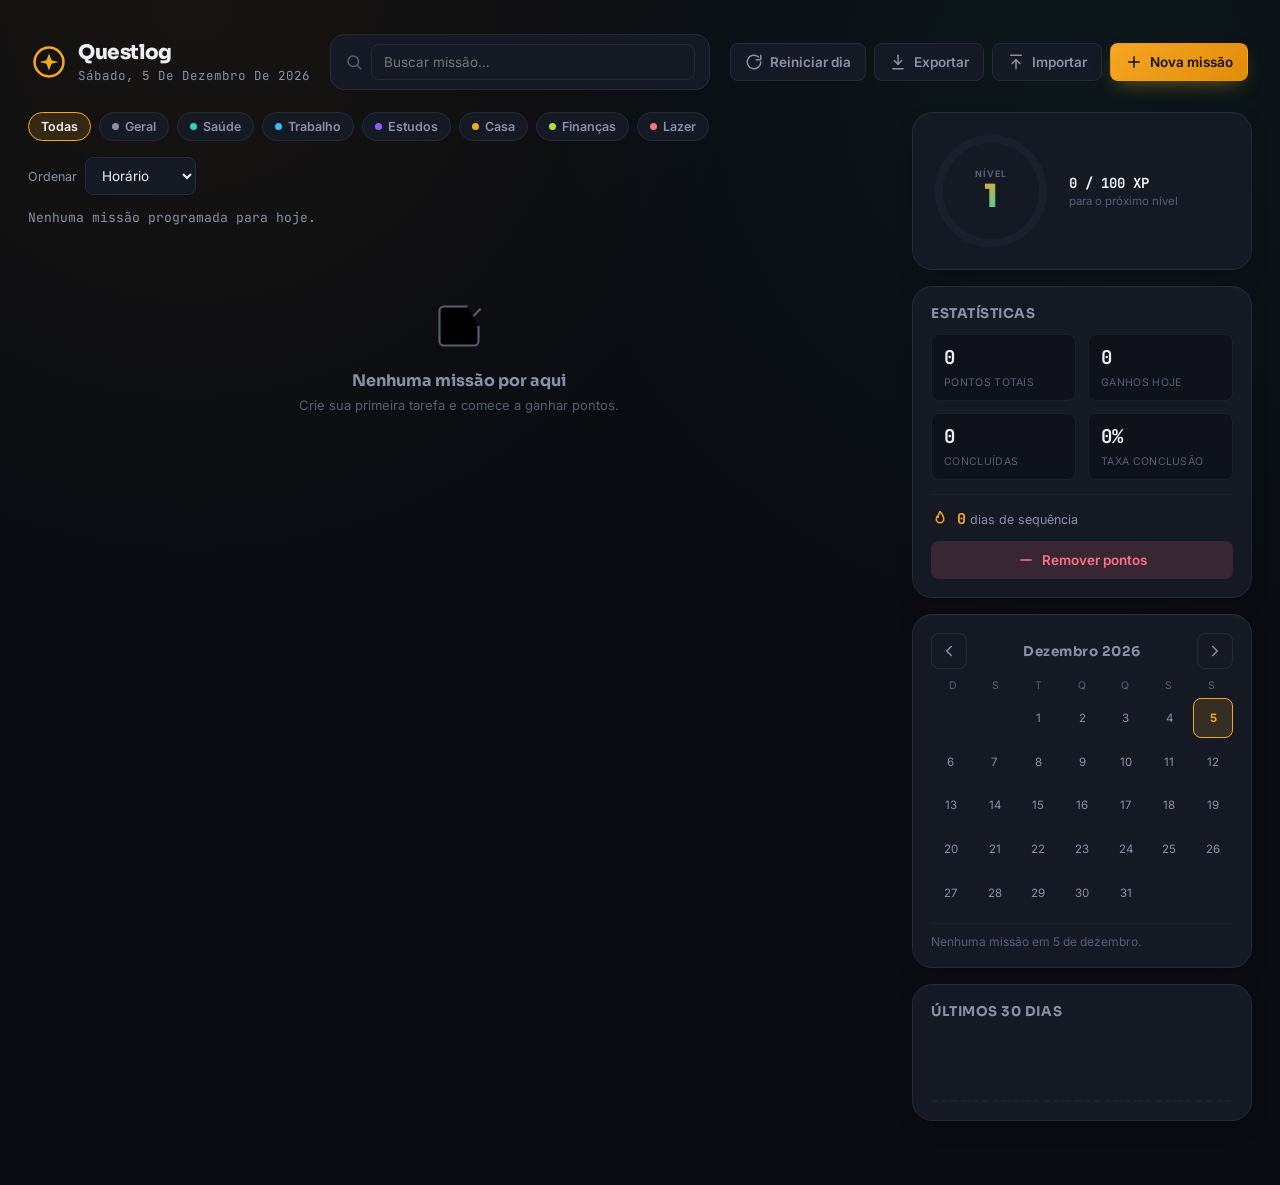
<file: index.html>
<!DOCTYPE html>
<html lang="pt-BR">
<head>
<meta charset="UTF-8">
<meta name="viewport" content="width=device-width, initial-scale=1.0">
<title>Questlog · Gerenciador de Tarefas Gamificado</title>

<!-- Google Fonts: Sora (display), Inter (body), JetBrains Mono (data/numbers) -->
<link rel="preconnect" href="https://fonts.googleapis.com">
<link rel="preconnect" href="https://fonts.gstatic.com" crossorigin>
<link href="https://fonts.googleapis.com/css2?family=Sora:wght@400;600;700;800&family=Inter:wght@400;500;600;700&family=JetBrains+Mono:wght@400;500;700&display=swap" rel="stylesheet">

<link rel="stylesheet" href="style.css">
</head>
<body>

<!-- Toast notifications live here -->
<div id="toastContainer" class="toast-container" aria-live="polite"></div>

<div class="app">

  <!-- ============ TOPBAR ============ -->
  <header class="topbar">
    <div class="topbar__brand">
      <div class="brand-mark" aria-hidden="true">
        <svg viewBox="0 0 40 40" width="34" height="34">
          <circle cx="20" cy="20" r="17" fill="none" stroke="url(#brandGrad)" stroke-width="3"/>
          <path d="M20 10 L23 18 L31 20 L23 22 L20 30 L17 22 L9 20 L17 18 Z" fill="url(#brandGrad)"/>
          <defs>
            <linearGradient id="brandGrad" x1="0" y1="0" x2="40" y2="40">
              <stop offset="0%" stop-color="#F5A623"/>
              <stop offset="100%" stop-color="#2DD4BF"/>
            </linearGradient>
          </defs>
        </svg>
      </div>
      <div class="brand-text">
        <h1>Questlog</h1>
        <p id="currentDate" class="topbar__date">—</p>
      </div>
    </div>

    <div class="topbar__search">
      <svg class="icon" viewBox="0 0 24 24"><circle cx="11" cy="11" r="7"/><line x1="21" y1="21" x2="16.65" y2="16.65"/></svg>
      <input id="searchInput" type="text" placeholder="Buscar missão…" autocomplete="off">
    </div>

    <div class="topbar__actions">
      <button id="resetDayBtn" class="btn btn--ghost" title="Reiniciar progresso do dia">
        <svg class="icon" viewBox="0 0 24 24"><path d="M21 12a9 9 0 1 1-3-6.7"/><polyline points="21 3 21 9 15 9"/></svg>
        <span class="btn-label">Reiniciar dia</span>
      </button>
      <button id="exportBtn" class="btn btn--ghost" title="Exportar dados (.json)">
        <svg class="icon" viewBox="0 0 24 24"><path d="M12 3v12"/><polyline points="7 10 12 15 17 10"/><path d="M5 21h14"/></svg>
        <span class="btn-label">Exportar</span>
      </button>
      <button id="importBtn" class="btn btn--ghost" title="Importar dados (.json)">
        <svg class="icon" viewBox="0 0 24 24"><path d="M12 21V9"/><polyline points="7 14 12 9 17 14"/><path d="M5 3h14"/></svg>
        <span class="btn-label">Importar</span>
      </button>
      <input type="file" id="importFile" accept="application/json" hidden>
      <button id="addTaskBtn" class="btn btn--primary">
        <svg class="icon" viewBox="0 0 24 24"><line x1="12" y1="5" x2="12" y2="19"/><line x1="5" y1="12" x2="19" y2="12"/></svg>
        <span class="btn-label">Nova missão</span>
      </button>
    </div>
  </header>

  <!-- ============ LAYOUT ============ -->
  <div class="layout">

    <!-- ---------- MAIN: TASKS ---------- -->
    <main class="main">

      <section class="toolbar">
        <div class="chip-row" id="categoryChips"><!-- filled by JS --></div>
        <div class="toolbar__sort">
          <label for="sortSelect">Ordenar</label>
          <select id="sortSelect">
            <option value="time">Horário</option>
            <option value="priority">Prioridade</option>
            <option value="points">Pontos</option>
            <option value="name">Nome</option>
          </select>
        </div>
      </section>

      <div class="today-summary" id="todaySummary">
        <!-- filled by JS: X de Y missões concluídas hoje -->
      </div>

      <section class="task-list" id="taskList">
        <!-- tasks rendered by JS -->
      </section>

      <div class="empty-state hidden" id="emptyState">
        <svg viewBox="0 0 24 24" width="52" height="52"><path d="M9 11l3 3L22 4"/><path d="M21 12v7a2 2 0 0 1-2 2H5a2 2 0 0 1-2-2V5a2 2 0 0 1 2-2h11"/></svg>
        <h3>Nenhuma missão por aqui</h3>
        <p>Crie sua primeira tarefa e comece a ganhar pontos.</p>
      </div>
    </main>

    <!-- ---------- SIDEBAR ---------- -->
    <aside class="sidebar">

      <!-- Level ring — signature element -->
      <div class="card level-card">
        <div class="level-ring-wrap">
          <svg class="level-ring" viewBox="0 0 120 120" width="120" height="120">
            <circle class="level-ring__track" cx="60" cy="60" r="52"/>
            <circle class="level-ring__progress" id="levelRingProgress" cx="60" cy="60" r="52"/>
          </svg>
          <div class="level-ring__center">
            <span class="level-ring__label">NÍVEL</span>
            <span class="level-ring__value" id="levelValue">1</span>
          </div>
        </div>
        <div class="level-info">
          <p class="level-info__xp"><span id="xpCurrent">0</span> / <span id="xpNeeded">100</span> XP</p>
          <p class="level-info__next">para o próximo nível</p>
        </div>
      </div>

      <!-- Stats -->
      <div class="card stats-card">
        <h2 class="card__title">Estatísticas</h2>
        <div class="stats-grid">
          <div class="stat">
            <span class="stat__value" id="statTotalPoints">0</span>
            <span class="stat__label">Pontos totais</span>
          </div>
          <div class="stat">
            <span class="stat__value" id="statTodayPoints">0</span>
            <span class="stat__label">Ganhos hoje</span>
          </div>
          <div class="stat">
            <span class="stat__value" id="statCompleted">0</span>
            <span class="stat__label">Concluídas</span>
          </div>
          <div class="stat">
            <span class="stat__value" id="statRate">0%</span>
            <span class="stat__label">Taxa conclusão</span>
          </div>
        </div>
        <div class="streak">
          <svg class="icon streak__flame" viewBox="0 0 24 24"><path d="M12 2s5 5.5 5 10a5 5 0 0 1-10 0c0-1.5.7-2.7 1.5-3.8.3 1 1 1.8 1 1.8S9 7 12 2Z"/></svg>
          <span><strong id="streakValue">0</strong> dias de sequência</span>
        </div>
        <button type="button" id="removePointsBtn" class="btn btn--danger-ghost btn--full" title="Remover pontos do total">
          <svg class="icon" viewBox="0 0 24 24"><line x1="5" y1="12" x2="19" y2="12"/></svg>
          <span class="btn-label">Remover pontos</span>
        </button>
      </div>

      <!-- Calendar -->
      <div class="card calendar-card">
        <div class="calendar-header">
          <button id="calPrev" class="btn btn--icon" aria-label="Mês anterior">
            <svg class="icon" viewBox="0 0 24 24"><polyline points="15 18 9 12 15 6"/></svg>
          </button>
          <h2 class="card__title" id="calendarMonthLabel">—</h2>
          <button id="calNext" class="btn btn--icon" aria-label="Próximo mês">
            <svg class="icon" viewBox="0 0 24 24"><polyline points="9 18 15 12 9 6"/></svg>
          </button>
        </div>
        <div class="calendar-weekdays">
          <span>D</span><span>S</span><span>T</span><span>Q</span><span>Q</span><span>S</span><span>S</span>
        </div>
        <div class="calendar-grid" id="calendarGrid"><!-- filled by JS --></div>
        <div class="calendar-day-tasks" id="calendarDayTasks"><!-- filled by JS --></div>
      </div>

      <!-- History -->
      <div class="card history-card">
        <h2 class="card__title">Últimos 30 dias</h2>
        <div class="history-chart" id="historyChart"><!-- filled by JS --></div>
      </div>

    </aside>
  </div>
</div>

<!-- ============ TASK MODAL ============ -->
<div class="modal-overlay hidden" id="taskModal">
  <div class="modal" role="dialog" aria-modal="true" aria-labelledby="modalTitle">
    <div class="modal__header">
      <h2 id="modalTitle">Nova missão</h2>
      <button class="btn btn--icon" id="closeModalBtn" aria-label="Fechar">
        <svg class="icon" viewBox="0 0 24 24"><line x1="18" y1="6" x2="6" y2="18"/><line x1="6" y1="6" x2="18" y2="18"/></svg>
      </button>
    </div>

    <form id="taskForm" class="modal__body">
      <input type="hidden" id="taskId">

      <div class="field">
        <label for="taskName">Nome da tarefa *</label>
        <input type="text" id="taskName" required maxlength="80" placeholder="Ex: Treinar 30 minutos">
      </div>

      <div class="field">
        <label for="taskDescription">Descrição <span class="optional">(opcional)</span></label>
        <textarea id="taskDescription" rows="2" maxlength="240" placeholder="Detalhes da missão…"></textarea>
      </div>

      <div class="field-row">
        <div class="field">
          <label for="taskTime">Horário <span class="optional">(opcional)</span></label>
          <input type="time" id="taskTime">
        </div>
        <div class="field">
          <label for="taskPoints">Pontos *</label>
          <input type="number" id="taskPoints" min="1" max="1000" value="10" required>
        </div>
      </div>

      <div class="field-row">
        <div class="field">
          <label for="taskCategory">Categoria <span class="optional">(opcional)</span></label>
          <select id="taskCategory"><!-- filled by JS --></select>
        </div>
        <div class="field">
          <label for="taskPriority">Prioridade</label>
          <select id="taskPriority">
            <option value="low">Baixa</option>
            <option value="medium" selected>Média</option>
            <option value="high">Alta</option>
          </select>
        </div>
      </div>

      <div class="field">
        <label for="taskRecurrence">Recorrência</label>
        <select id="taskRecurrence">
          <option value="once">Apenas uma vez</option>
          <option value="daily">Todos os dias</option>
          <option value="specific-days">Dias específicos da semana</option>
          <option value="every-x-days">A cada X dias</option>
          <option value="weekly">Semanalmente</option>
          <option value="monthly">Mensalmente</option>
        </select>
      </div>

      <!-- Dynamic recurrence sub-fields -->
      <div class="field recurrence-field" id="fieldOnceDate">
        <label for="taskOnceDate">Data</label>
        <input type="date" id="taskOnceDate">
      </div>

      <div class="field recurrence-field hidden" id="fieldSpecificDays">
        <label>Selecione os dias</label>
        <div class="weekday-picker" id="weekdayPickerMulti"><!-- filled by JS --></div>
      </div>

      <div class="field recurrence-field hidden" id="fieldEveryXDays">
        <label for="taskInterval">Repetir a cada quantos dias?</label>
        <input type="number" id="taskInterval" min="2" max="365" value="2">
      </div>

      <div class="field recurrence-field hidden" id="fieldWeekly">
        <label>Dia da semana</label>
        <div class="weekday-picker" id="weekdayPickerSingle"><!-- filled by JS --></div>
      </div>

      <div class="field recurrence-field hidden" id="fieldMonthly">
        <label for="taskMonthDay">Dia do mês</label>
        <input type="number" id="taskMonthDay" min="1" max="31" value="1">
      </div>

      <div class="modal__footer">
        <button type="button" class="btn btn--danger-ghost hidden" id="deleteTaskBtn">Excluir</button>
        <div class="modal__footer-right">
          <button type="button" class="btn btn--ghost" id="cancelTaskBtn">Cancelar</button>
          <button type="submit" class="btn btn--primary">Salvar missão</button>
        </div>
      </div>
    </form>
  </div>
</div>

<!-- ============ CONFIRM MODAL ============ -->
<div class="modal-overlay hidden" id="confirmModal">
  <div class="modal modal--small" role="alertdialog" aria-modal="true">
    <div class="modal__body">
      <h2 id="confirmTitle">Tem certeza?</h2>
      <p id="confirmMessage">Esta ação não pode ser desfeita.</p>
      <div class="modal__footer">
        <div class="modal__footer-right">
          <button type="button" class="btn btn--ghost" id="confirmCancelBtn">Cancelar</button>
          <button type="button" class="btn btn--danger" id="confirmOkBtn">Confirmar</button>
        </div>
      </div>
    </div>
  </div>
</div>

<!-- ============ REMOVE POINTS MODAL ============ -->
<div class="modal-overlay hidden" id="removePointsModal">
  <div class="modal modal--small" role="dialog" aria-modal="true" aria-labelledby="removePointsTitle">
    <div class="modal__body">
      <h2 id="removePointsTitle">Remover pontos</h2>
      <p class="modal__hint" id="removePointsHint">Escolha quantos pontos deseja remover do seu total.</p>
      <div class="field">
        <label for="removePointsInput">Quantidade de pontos</label>
        <input type="number" id="removePointsInput" min="1" step="1" value="10">
      </div>
      <div class="modal__footer">
        <div class="modal__footer-right">
          <button type="button" class="btn btn--ghost" id="removePointsCancelBtn">Cancelar</button>
          <button type="button" class="btn btn--danger" id="removePointsConfirmBtn">Remover</button>
        </div>
      </div>
    </div>
  </div>
</div>

<script src="script.js"></script>
</body>
</html>
</file>
<file: style.css>
/* ==========================================================================
   QUESTLOG — Design tokens
   Palette: near-black "mission control" base, amber = XP/reward,
   teal = completion/success, rose = danger. Category accents are the
   remaining hues (violet, sky, lime).
   ========================================================================== */

:root {
  /* Surfaces */
  --bg: #0a0c11;
  --bg-elevated: #0f121a;
  --surface: #151923;
  --surface-hover: #1c2130;
  --surface-active: #232a3c;
  --border: #242a38;
  --border-soft: #1a1f2c;

  /* Text */
  --text-primary: #edeff4;
  --text-secondary: #8991a6;
  --text-tertiary: #565e72;

  /* Accents */
  --xp: #f5a623;
  --xp-soft: rgba(245, 166, 35, 0.15);
  --success: #2dd4bf;
  --success-soft: rgba(45, 212, 191, 0.15);
  --danger: #fb7185;
  --danger-soft: rgba(251, 113, 133, 0.15);

  /* Category palette */
  --cat-geral: #8991a6;
  --cat-saude: #2dd4bf;
  --cat-trabalho: #38bdf8;
  --cat-estudos: #8b5cf6;
  --cat-casa: #f5a623;
  --cat-financas: #a3e635;
  --cat-lazer: #fb7185;

  /* Type */
  --font-display: 'Sora', system-ui, sans-serif;
  --font-body: 'Inter', system-ui, sans-serif;
  --font-mono: 'JetBrains Mono', ui-monospace, monospace;

  /* Radii & shadows */
  --radius-sm: 8px;
  --radius-md: 14px;
  --radius-lg: 20px;
  --shadow-elevated: 0 20px 60px -20px rgba(0, 0, 0, 0.6);
  --shadow-card: 0 1px 0 rgba(255, 255, 255, 0.02) inset, 0 8px 24px -12px rgba(0, 0, 0, 0.5);

  --transition: 180ms cubic-bezier(0.4, 0, 0.2, 1);
}

@media (prefers-reduced-motion: reduce) {
  *, *::before, *::after { animation-duration: 0.001ms !important; transition-duration: 0.001ms !important; }
}

* { box-sizing: border-box; }

html, body {
  margin: 0;
  padding: 0;
  background: var(--bg);
  color: var(--text-primary);
  font-family: var(--font-body);
  -webkit-font-smoothing: antialiased;
}

body {
  background-image:
    radial-gradient(circle at 15% 0%, rgba(245, 166, 35, 0.06), transparent 40%),
    radial-gradient(circle at 85% 10%, rgba(45, 212, 191, 0.06), transparent 40%);
  background-attachment: fixed;
  min-height: 100vh;
}

h1, h2, h3 { font-family: var(--font-display); margin: 0; }
p { margin: 0; }
button { font-family: inherit; }
input, select, textarea { font-family: inherit; }

.icon {
  width: 18px;
  height: 18px;
  fill: none;
  stroke: currentColor;
  stroke-width: 2;
  stroke-linecap: round;
  stroke-linejoin: round;
  flex-shrink: 0;
}

.hidden { display: none !important; }

/* ==========================================================================
   App shell
   ========================================================================== */

.app {
  max-width: 1360px;
  margin: 0 auto;
  padding: 20px 28px 64px;
}

/* ---------- Topbar ---------- */

.topbar {
  display: flex;
  align-items: center;
  gap: 20px;
  padding: 14px 4px 22px;
  flex-wrap: wrap;
}

.topbar__brand {
  display: flex;
  align-items: center;
  gap: 12px;
}

.brand-mark { display: flex; }

.brand-text h1 {
  font-size: 20px;
  font-weight: 800;
  letter-spacing: -0.02em;
}

.topbar__date {
  font-size: 12.5px;
  color: var(--text-secondary);
  text-transform: capitalize;
  font-family: var(--font-mono);
  margin-top: 2px;
}

.topbar__search {
  flex: 1;
  min-width: 180px;
  display: flex;
  align-items: center;
  gap: 8px;
  background: var(--surface);
  border: 1px solid var(--border);
  border-radius: var(--radius-md);
  padding: 9px 14px;
  color: var(--text-tertiary);
  transition: border-color var(--transition);
}

.topbar__search:focus-within {
  border-color: var(--xp);
  color: var(--text-secondary);
}

.topbar__search input {
  border: none;
  background: none;
  outline: none;
  color: var(--text-primary);
  font-size: 14px;
  width: 100%;
}

.topbar__actions {
  display: flex;
  gap: 8px;
  flex-wrap: wrap;
}

/* ---------- Buttons ---------- */

.btn {
  display: inline-flex;
  align-items: center;
  gap: 7px;
  border: 1px solid transparent;
  border-radius: var(--radius-sm);
  padding: 9px 14px;
  font-size: 13.5px;
  font-weight: 600;
  cursor: pointer;
  transition: transform var(--transition), background var(--transition), border-color var(--transition), color var(--transition);
  color: var(--text-primary);
  white-space: nowrap;
}
.btn:active { transform: scale(0.97); }

.btn--ghost {
  background: var(--surface);
  border-color: var(--border);
  color: var(--text-secondary);
}
.btn--ghost:hover { background: var(--surface-hover); color: var(--text-primary); }

.btn--primary {
  background: linear-gradient(135deg, var(--xp), #e08d0a);
  color: #16110a;
  box-shadow: 0 8px 20px -8px rgba(245, 166, 35, 0.5);
}
.btn--primary:hover { filter: brightness(1.08); }

.btn--danger {
  background: var(--danger);
  color: #2a0d12;
}
.btn--danger:hover { filter: brightness(1.1); }

.btn--danger-ghost {
  background: var(--danger-soft);
  color: var(--danger);
  border-color: transparent;
}
.btn--danger-ghost:hover { background: rgba(251, 113, 133, 0.25); }

.btn--icon {
  padding: 8px;
  background: var(--surface);
  border-color: var(--border);
  color: var(--text-secondary);
}
.btn--icon:hover { background: var(--surface-hover); color: var(--text-primary); }

/* ==========================================================================
   Layout
   ========================================================================== */

.layout {
  display: grid;
  grid-template-columns: 1fr 340px;
  gap: 22px;
  align-items: start;
}

.card {
  background: var(--surface);
  border: 1px solid var(--border);
  border-radius: var(--radius-lg);
  padding: 18px;
  box-shadow: var(--shadow-card);
}

.card__title {
  font-size: 13.5px;
  font-weight: 700;
  color: var(--text-secondary);
  text-transform: uppercase;
  letter-spacing: 0.04em;
  margin-bottom: 12px;
}

/* ---------- Toolbar (filters / sort) ---------- */

.toolbar {
  display: flex;
  align-items: center;
  justify-content: space-between;
  gap: 16px;
  margin-bottom: 14px;
  flex-wrap: wrap;
}

.chip-row {
  display: flex;
  gap: 8px;
  flex-wrap: wrap;
}

.chip {
  display: inline-flex;
  align-items: center;
  gap: 6px;
  padding: 6px 12px;
  border-radius: 999px;
  border: 1px solid var(--border);
  background: var(--surface);
  color: var(--text-secondary);
  font-size: 12.5px;
  font-weight: 600;
  cursor: pointer;
  transition: all var(--transition);
}
.chip:hover { background: var(--surface-hover); }
.chip.active {
  background: var(--cat-color, var(--xp-soft));
  border-color: var(--cat-color, var(--xp));
  color: var(--text-primary);
}
.chip__dot {
  width: 7px;
  height: 7px;
  border-radius: 50%;
  background: var(--cat-color, var(--text-tertiary));
}

.toolbar__sort {
  display: flex;
  align-items: center;
  gap: 8px;
  font-size: 12.5px;
  color: var(--text-secondary);
}

select {
  background: var(--surface);
  border: 1px solid var(--border);
  color: var(--text-primary);
  border-radius: var(--radius-sm);
  padding: 7px 10px;
  font-size: 13px;
  outline: none;
  cursor: pointer;
}
select:focus, input:focus, textarea:focus { border-color: var(--xp); }

.today-summary {
  font-size: 13px;
  color: var(--text-secondary);
  margin-bottom: 14px;
  font-family: var(--font-mono);
}
.today-summary strong { color: var(--success); font-weight: 700; }

/* ---------- Task list ---------- */

.task-list {
  display: flex;
  flex-direction: column;
  gap: 10px;
}

.task-card {
  display: flex;
  align-items: flex-start;
  gap: 14px;
  background: var(--surface);
  border: 1px solid var(--border);
  border-left: 3px solid var(--cat-color, var(--text-tertiary));
  border-radius: var(--radius-md);
  padding: 14px 16px;
  transition: background var(--transition), transform var(--transition), opacity var(--transition);
  animation: slideIn 260ms ease both;
}

@keyframes slideIn {
  from { opacity: 0; transform: translateY(6px); }
  to { opacity: 1; transform: translateY(0); }
}

.task-card:hover { background: var(--surface-hover); }

.task-card.completed {
  opacity: 0.55;
}
.task-card.completed .task-card__name {
  text-decoration: line-through;
  text-decoration-color: var(--success);
}

.task-card.pulse { animation: pulseComplete 480ms ease; }
@keyframes pulseComplete {
  0% { transform: scale(1); }
  35% { transform: scale(1.015); box-shadow: 0 0 0 2px var(--success-soft); }
  100% { transform: scale(1); }
}

.task-checkbox {
  position: relative;
  width: 24px;
  height: 24px;
  flex-shrink: 0;
  margin-top: 2px;
  cursor: pointer;
}
.task-checkbox input {
  position: absolute;
  inset: 0;
  opacity: 0;
  cursor: pointer;
  margin: 0;
}
.task-checkbox__box {
  width: 24px;
  height: 24px;
  border-radius: 8px;
  border: 2px solid var(--border);
  display: flex;
  align-items: center;
  justify-content: center;
  transition: all var(--transition);
  background: var(--bg-elevated);
}
.task-checkbox input:checked ~ .task-checkbox__box {
  background: var(--success);
  border-color: var(--success);
  transform: scale(1.05);
}
.task-checkbox__box svg {
  width: 14px;
  height: 14px;
  stroke: #06231f;
  stroke-width: 3;
  opacity: 0;
  transform: scale(0.5);
  transition: all 160ms ease;
}
.task-checkbox input:checked ~ .task-checkbox__box svg { opacity: 1; transform: scale(1); }

.task-card__body { flex: 1; min-width: 0; }

.task-card__top {
  display: flex;
  align-items: center;
  gap: 10px;
  flex-wrap: wrap;
}

.task-card__icon {
  width: 20px;
  height: 20px;
  color: var(--cat-color, var(--text-tertiary));
  flex-shrink: 0;
}
.task-card__icon svg { width: 100%; height: 100%; }

.task-card__name {
  font-size: 14.5px;
  font-weight: 600;
  color: var(--text-primary);
}

.task-card__desc {
  font-size: 12.5px;
  color: var(--text-secondary);
  margin-top: 4px;
  line-height: 1.4;
}

.task-card__meta {
  display: flex;
  align-items: center;
  gap: 12px;
  margin-top: 8px;
  flex-wrap: wrap;
  font-size: 11.5px;
  color: var(--text-tertiary);
  font-family: var(--font-mono);
}
.task-card__meta span { display: inline-flex; align-items: center; gap: 4px; }
.task-card__meta svg { width: 13px; height: 13px; }

.priority-dot { width: 6px; height: 6px; border-radius: 50%; }
.priority-dot--high { background: var(--danger); }
.priority-dot--medium { background: var(--xp); }
.priority-dot--low { background: var(--text-tertiary); }

.task-card__points {
  display: flex;
  align-items: center;
  gap: 4px;
  font-family: var(--font-mono);
  font-weight: 700;
  font-size: 13px;
  color: var(--xp);
  flex-shrink: 0;
}
.task-card__points svg { width: 14px; height: 14px; }

.task-card__actions {
  display: flex;
  gap: 4px;
  flex-shrink: 0;
}
.task-card__actions button {
  background: none;
  border: none;
  color: var(--text-tertiary);
  cursor: pointer;
  padding: 6px;
  border-radius: 6px;
  display: flex;
  transition: all var(--transition);
}
.task-card__actions button:hover { background: var(--surface-active); color: var(--text-primary); }

/* ---------- Empty state ---------- */

.empty-state {
  text-align: center;
  padding: 60px 20px;
  color: var(--text-tertiary);
}
.empty-state svg { stroke: var(--text-tertiary); margin-bottom: 14px; }
.empty-state h3 { color: var(--text-secondary); font-size: 16px; margin-bottom: 6px; }
.empty-state p { font-size: 13px; }

/* ==========================================================================
   Sidebar
   ========================================================================== */

.sidebar {
  display: flex;
  flex-direction: column;
  gap: 16px;
  position: sticky;
  top: 20px;
}

/* ---------- Level ring (signature element) ---------- */

.level-card {
  display: flex;
  align-items: center;
  gap: 18px;
}

.level-ring-wrap {
  position: relative;
  width: 120px;
  height: 120px;
  flex-shrink: 0;
}

.level-ring { transform: rotate(-90deg); }

.level-ring__track {
  fill: none;
  stroke: var(--border-soft);
  stroke-width: 8;
}

.level-ring__progress {
  fill: none;
  stroke: url(#ringGradientFallback);
  stroke: var(--xp);
  stroke-width: 8;
  stroke-linecap: round;
  stroke-dasharray: 326.7;
  stroke-dashoffset: 326.7;
  transition: stroke-dashoffset 700ms cubic-bezier(0.4, 0, 0.2, 1);
  filter: drop-shadow(0 0 6px rgba(245, 166, 35, 0.45));
}

.level-ring__center {
  position: absolute;
  inset: 0;
  display: flex;
  flex-direction: column;
  align-items: center;
  justify-content: center;
}

.level-ring__label {
  font-size: 9px;
  letter-spacing: 0.12em;
  color: var(--text-tertiary);
  font-weight: 700;
}

.level-ring__value {
  font-family: var(--font-display);
  font-size: 32px;
  font-weight: 800;
  line-height: 1.1;
  background: linear-gradient(135deg, var(--xp), var(--success));
  -webkit-background-clip: text;
  background-clip: text;
  color: transparent;
}

.level-info__xp {
  font-family: var(--font-mono);
  font-size: 14px;
  font-weight: 700;
  color: var(--text-primary);
}
.level-info__next {
  font-size: 11.5px;
  color: var(--text-tertiary);
  margin-top: 2px;
}

/* ---------- Stats ---------- */

.stats-grid {
  display: grid;
  grid-template-columns: 1fr 1fr;
  gap: 12px;
}

.stat {
  background: var(--bg-elevated);
  border: 1px solid var(--border-soft);
  border-radius: var(--radius-sm);
  padding: 10px 12px;
}

.stat__value {
  display: block;
  font-family: var(--font-mono);
  font-size: 19px;
  font-weight: 700;
  color: var(--text-primary);
}

.stat__label {
  font-size: 10.5px;
  color: var(--text-tertiary);
  text-transform: uppercase;
  letter-spacing: 0.03em;
}

.streak {
  display: flex;
  align-items: center;
  gap: 8px;
  margin-top: 14px;
  padding-top: 14px;
  border-top: 1px solid var(--border-soft);
  font-size: 12.5px;
  color: var(--text-secondary);
}
.streak__flame { color: var(--xp); }
.streak strong { color: var(--xp); font-family: var(--font-mono); font-size: 15px; }

/* ---------- Calendar ---------- */

.calendar-header {
  display: flex;
  align-items: center;
  justify-content: space-between;
  margin-bottom: 10px;
}
.calendar-header .card__title { margin: 0; text-transform: capitalize; }

.calendar-weekdays {
  display: grid;
  grid-template-columns: repeat(7, 1fr);
  text-align: center;
  font-size: 10.5px;
  color: var(--text-tertiary);
  margin-bottom: 6px;
}

.calendar-grid {
  display: grid;
  grid-template-columns: repeat(7, 1fr);
  gap: 4px;
}

.cal-day {
  aspect-ratio: 1;
  display: flex;
  flex-direction: column;
  align-items: center;
  justify-content: center;
  border-radius: 8px;
  font-size: 11.5px;
  color: var(--text-secondary);
  cursor: pointer;
  position: relative;
  background: transparent;
  border: 1px solid transparent;
  transition: all var(--transition);
}
.cal-day:hover { background: var(--surface-hover); }
.cal-day.empty { cursor: default; visibility: hidden; }
.cal-day.today { border-color: var(--xp); color: var(--xp); font-weight: 700; }
.cal-day.selected { background: var(--xp-soft); border-color: var(--xp); }
.cal-day__dot {
  width: 4px;
  height: 4px;
  border-radius: 50%;
  background: var(--success);
  margin-top: 2px;
}

.calendar-day-tasks {
  margin-top: 10px;
  border-top: 1px solid var(--border-soft);
  padding-top: 10px;
  display: flex;
  flex-direction: column;
  gap: 6px;
  max-height: 180px;
  overflow-y: auto;
}
.calendar-day-tasks:empty { display: none; }

.cal-task-row {
  display: flex;
  align-items: center;
  gap: 8px;
  font-size: 12px;
  color: var(--text-secondary);
}
.cal-task-row .cal-task-dot { width: 6px; height: 6px; border-radius: 50%; flex-shrink: 0; background: var(--cat-color, var(--text-tertiary)); }
.cal-task-row .cal-task-name { flex: 1; }
.cal-task-row .cal-task-pts { font-family: var(--font-mono); color: var(--xp); font-size: 11px; }
.cal-empty-msg { font-size: 12px; color: var(--text-tertiary); }

/* ---------- History chart ---------- */

.history-chart {
  display: flex;
  align-items: flex-end;
  gap: 3px;
  height: 70px;
}
.history-bar {
  flex: 1;
  background: linear-gradient(180deg, var(--xp), rgba(245, 166, 35, 0.25));
  border-radius: 3px 3px 0 0;
  min-height: 2px;
  position: relative;
  transition: opacity var(--transition);
}
.history-bar:hover { opacity: 0.75; }
.history-bar.zero { background: var(--border-soft); }

/* ==========================================================================
   Modal
   ========================================================================== */

.modal-overlay {
  position: fixed;
  inset: 0;
  background: rgba(5, 6, 9, 0.72);
  backdrop-filter: blur(4px);
  display: flex;
  align-items: center;
  justify-content: center;
  z-index: 100;
  padding: 20px;
  animation: fadeIn 160ms ease;
}
@keyframes fadeIn { from { opacity: 0; } to { opacity: 1; } }

.modal {
  background: var(--bg-elevated);
  border: 1px solid var(--border);
  border-radius: var(--radius-lg);
  width: 100%;
  max-width: 480px;
  max-height: 90vh;
  overflow-y: auto;
  box-shadow: var(--shadow-elevated);
  animation: modalIn 220ms cubic-bezier(0.16, 1, 0.3, 1);
}
.modal--small { max-width: 400px; }

@keyframes modalIn {
  from { opacity: 0; transform: translateY(14px) scale(0.98); }
  to { opacity: 1; transform: translateY(0) scale(1); }
}

.modal__header {
  display: flex;
  align-items: center;
  justify-content: space-between;
  padding: 18px 20px;
  border-bottom: 1px solid var(--border-soft);
  position: sticky;
  top: 0;
  background: var(--bg-elevated);
}
.modal__header h2 { font-size: 17px; font-weight: 700; }

.modal__body { padding: 20px; }

.field { margin-bottom: 14px; }
.field label {
  display: block;
  font-size: 12.5px;
  font-weight: 600;
  color: var(--text-secondary);
  margin-bottom: 6px;
}
.field .optional { font-weight: 400; color: var(--text-tertiary); }

.field-row {
  display: grid;
  grid-template-columns: 1fr 1fr;
  gap: 12px;
}

input[type="text"], input[type="time"], input[type="date"], input[type="number"], textarea, select {
  width: 100%;
  background: var(--surface);
  border: 1px solid var(--border);
  color: var(--text-primary);
  border-radius: var(--radius-sm);
  padding: 9px 12px;
  font-size: 13.5px;
  outline: none;
  transition: border-color var(--transition);
}
textarea { resize: vertical; }

.weekday-picker {
  display: flex;
  gap: 6px;
  flex-wrap: wrap;
}
.weekday-toggle {
  width: 38px;
  height: 38px;
  border-radius: 50%;
  border: 1px solid var(--border);
  background: var(--surface);
  color: var(--text-secondary);
  font-size: 11.5px;
  font-weight: 700;
  cursor: pointer;
  display: flex;
  align-items: center;
  justify-content: center;
  transition: all var(--transition);
}
.weekday-toggle:hover { background: var(--surface-hover); }
.weekday-toggle.active {
  background: var(--xp);
  border-color: var(--xp);
  color: #16110a;
}

.category-swatch-select {
  display: flex;
  align-items: center;
  gap: 8px;
}

.modal__footer {
  display: flex;
  align-items: center;
  justify-content: space-between;
  margin-top: 8px;
  padding-top: 16px;
  border-top: 1px solid var(--border-soft);
}
.modal__footer-right { display: flex; gap: 8px; margin-left: auto; }

.btn--full {
  width: 100%;
  justify-content: center;
  margin-top: 12px;
}

.modal__hint {
  font-size: 13px;
  color: var(--text-secondary);
  margin-bottom: 14px;
  line-height: 1.5;
}

/* ==========================================================================
   Toasts
   ========================================================================== */

.toast-container {
  position: fixed;
  bottom: 20px;
  right: 20px;
  display: flex;
  flex-direction: column;
  gap: 10px;
  z-index: 200;
  max-width: 320px;
}

.toast {
  background: var(--surface);
  border: 1px solid var(--border);
  border-left: 3px solid var(--xp);
  border-radius: var(--radius-sm);
  padding: 12px 14px;
  font-size: 13px;
  color: var(--text-primary);
  box-shadow: var(--shadow-elevated);
  animation: toastIn 220ms cubic-bezier(0.16, 1, 0.3, 1);
  display: flex;
  align-items: center;
  gap: 10px;
}
.toast.success { border-left-color: var(--success); }
.toast.danger { border-left-color: var(--danger); }
.toast.leaving { animation: toastOut 180ms ease forwards; }

@keyframes toastIn {
  from { opacity: 0; transform: translateX(30px); }
  to { opacity: 1; transform: translateX(0); }
}
@keyframes toastOut {
  to { opacity: 0; transform: translateX(30px); }
}

/* ==========================================================================
   Focus visibility (accessibility)
   ========================================================================== */

a:focus-visible, button:focus-visible, input:focus-visible, select:focus-visible, textarea:focus-visible, .task-checkbox:focus-within .task-checkbox__box, .chip:focus-visible {
  outline: 2px solid var(--xp);
  outline-offset: 2px;
}

/* ==========================================================================
   Responsive
   ========================================================================== */

@media (max-width: 980px) {
  .layout { grid-template-columns: 1fr; }
  .sidebar { position: static; }
}

@media (max-width: 640px) {
  .app { padding: 14px 14px 48px; }
  .topbar { gap: 12px; }
  .topbar__search { order: 3; flex-basis: 100%; }
  .btn-label { display: none; }
  .btn { padding: 9px; }
  .btn--primary .btn-label { display: inline; }
  .field-row { grid-template-columns: 1fr; }
  .stats-grid { grid-template-columns: 1fr 1fr; }
  .task-card { padding: 12px; gap: 10px; }
}
</file>
